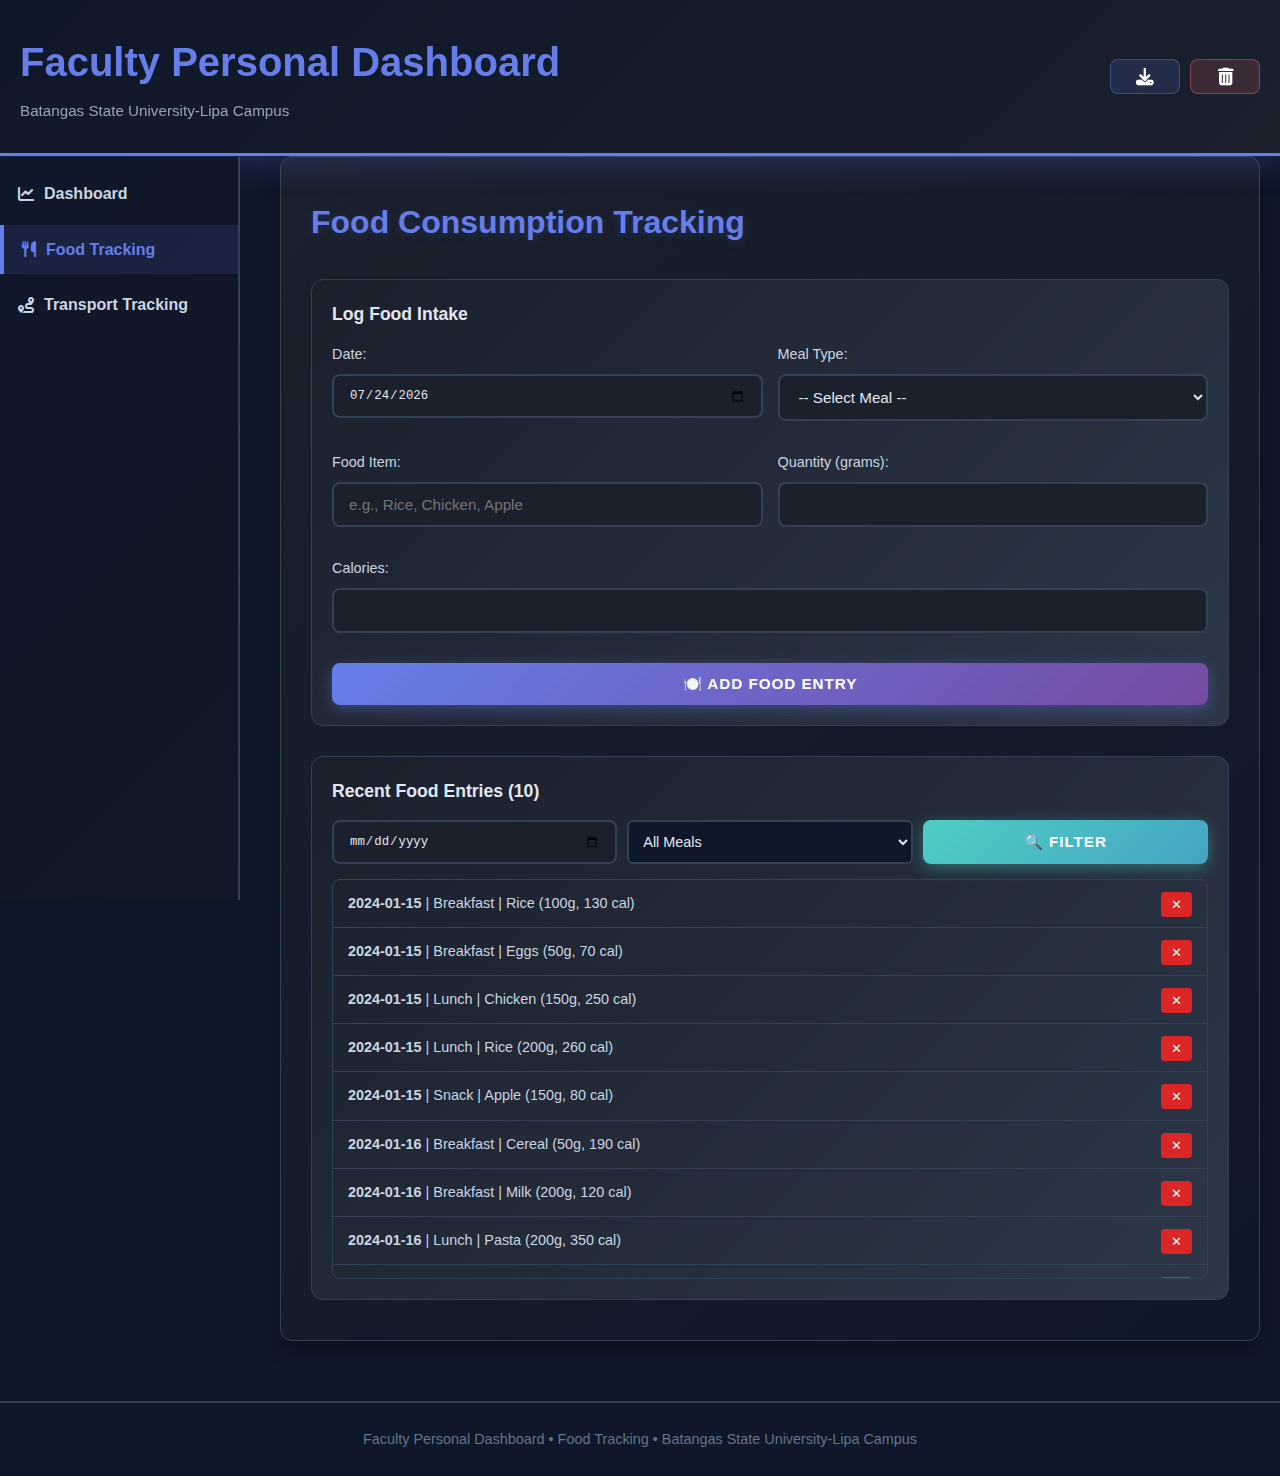
<file: faculty-dashboard/food.html>
<!DOCTYPE html>
<html lang="en">
<head>
    <meta charset="UTF-8">
    <meta name="viewport" content="width=device-width, initial-scale=1.0">
    <title>Food Tracking - Faculty Personal Dashboard</title>
    <link rel="stylesheet" href="https://cdnjs.cloudflare.com/ajax/libs/font-awesome/6.4.0/css/all.min.css">
    <link rel="stylesheet" href="../student-dashboard/styles.css">
</head>
<body>
    <header class="main-header">
        <div class="header-content">
            <div class="logo-section">
                <h1> Faculty Personal Dashboard</h1>
                <p>Batangas State University-Lipa Campus</p>
            </div>
            <div class="header-actions">
                <button id="export-food" class="icon-btn" data-tooltip="Export Food Data"><i class="fas fa-download"></i><span class="icon-label">Export</span></button>
                <button id="clear-food-data" class="icon-btn icon-btn-danger" data-tooltip="Clear Food Data"><i class="fas fa-trash-alt"></i><span class="icon-label">Clear</span></button>
            </div>
        </div>
        <nav class="main-nav">
            <a href="index.html" class="nav-link"><i class="fas fa-chart-line"></i> Dashboard</a>
            <a href="food.html" class="nav-link active"><i class="fas fa-utensils"></i> Food Tracking</a>
            <a href="transport.html" class="nav-link"><i class="fas fa-route"></i> Transport Tracking</a>
        </nav>
    </header>

    <main class="single-page-layout">
        <!-- Food Consumption Entry -->
        <section id="food-entry" class="main-section">
            <h2>Food Consumption Tracking</h2>
            <div class="input-section">
                <div class="manual-input-section">
                    <h3>Log Food Intake</h3>
                    <form id="food-input-form" class="data-form">
                        <div class="form-row">
                            <div class="form-group">
                                <label for="food-date">Date:</label>
                                <input type="date" id="food-date" required>
                            </div>
                            <div class="form-group">
                                <label for="meal-type">Meal Type:</label>
                                <select id="meal-type" required>
                                    <option value="">-- Select Meal --</option>
                                    <option value="Breakfast">Breakfast</option>
                                    <option value="Lunch">Lunch</option>
                                    <option value="Dinner">Dinner</option>
                                    <option value="Snack">Snack</option>
                                </select>
                            </div>
                        </div>
                        <div class="form-row">
                            <div class="form-group">
                                <label for="food-item">Food Item:</label>
                                <input type="text" id="food-item" placeholder="e.g., Rice, Chicken, Apple" required>
                            </div>
                            <div class="form-group">
                                <label for="food-quantity">Quantity (grams):</label>
                                <input type="number" id="food-quantity" min="1" step="1" required>
                            </div>
                        </div>
                        <div class="form-row">
                            <div class="form-group">
                                <label for="food-calories">Calories:</label>
                                <input type="number" id="food-calories" min="0" step="1" required>
                            </div>
                        </div>
                        <button type="submit" class="btn-primary">🍽️ Add Food Entry</button>
                    </form>
                    <div id="food-validation-message" class="validation-msg"></div>
                </div>
            </div>

            <div class="data-list-section">
                <h3>Recent Food Entries (<span id="food-entry-count">0</span>)</h3>
                <div class="data-filters">
                    <input type="date" id="food-filter-date" class="filter-input">
                    <select id="food-filter-meal" class="filter-input">
                        <option value="">All Meals</option>
                        <option value="Breakfast">Breakfast</option>
                        <option value="Lunch">Lunch</option>
                        <option value="Dinner">Dinner</option>
                        <option value="Snack">Snack</option>
                    </select>
                    <button id="food-apply-filters" class="btn-secondary">🔍 Filter</button>
                </div>
                <ul id="food-data-list" class="data-list"></ul>
            </div>
        </section>
    </main>

    <footer class="main-footer">
        <p>Faculty Personal Dashboard • Food Tracking • Batangas State University-Lipa Campus</p>
    </footer>

    <script src="data.js"></script>
    <script src="food.js"></script>
</body>
</html>
</file>
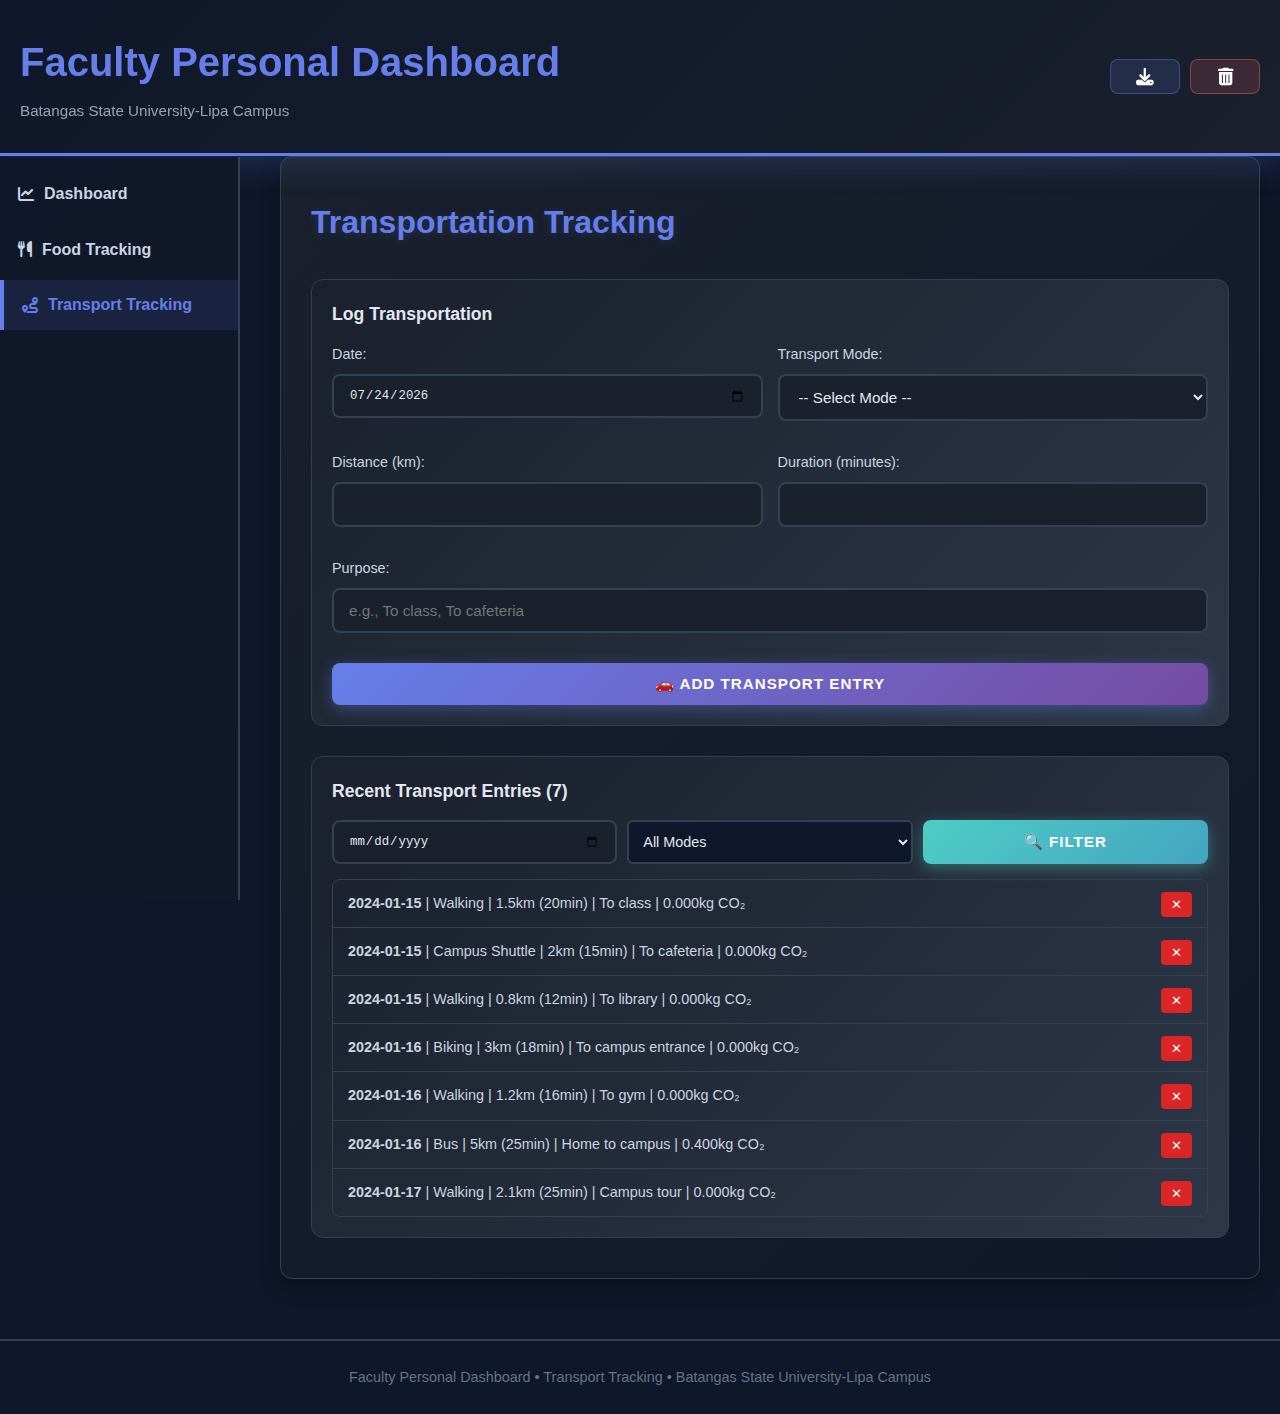
<file: faculty-dashboard/transport.html>
<!DOCTYPE html>
<html lang="en">
<head>
    <meta charset="UTF-8">
    <meta name="viewport" content="width=device-width, initial-scale=1.0">
    <title>Transport Tracking - Faculty Personal Dashboard</title>
    <link rel="stylesheet" href="https://cdnjs.cloudflare.com/ajax/libs/font-awesome/6.4.0/css/all.min.css">
    <link rel="stylesheet" href="../student-dashboard/styles.css">
</head>
<body>
    <header class="main-header">
        <div class="header-content">
            <div class="logo-section">
                <h1> Faculty Personal Dashboard</h1>
                <p>Batangas State University-Lipa Campus</p>
            </div>
            <div class="header-actions">
                <button id="export-transport" class="icon-btn" data-tooltip="Export Transport Data"><i class="fas fa-download"></i><span class="icon-label">Export</span></button>
                <button id="clear-transport-data" class="icon-btn icon-btn-danger" data-tooltip="Clear Transport Data"><i class="fas fa-trash-alt"></i><span class="icon-label">Clear</span></button>
            </div>
        </div>
        <nav class="main-nav">
            <a href="index.html" class="nav-link"><i class="fas fa-chart-line"></i> Dashboard</a>
            <a href="food.html" class="nav-link"><i class="fas fa-utensils"></i> Food Tracking</a>
            <a href="transport.html" class="nav-link active"><i class="fas fa-route"></i> Transport Tracking</a>
        </nav>
    </header>

    <main class="single-page-layout">
        <!-- Transportation Entry -->
        <section id="transport-entry" class="main-section">
            <h2>Transportation Tracking</h2>
            <div class="input-section">
                <div class="manual-input-section">
                    <h3>Log Transportation</h3>
                    <form id="transport-input-form" class="data-form">
                        <div class="form-row">
                            <div class="form-group">
                                <label for="transport-date">Date:</label>
                                <input type="date" id="transport-date" required>
                            </div>
                            <div class="form-group">
                                <label for="transport-mode">Transport Mode:</label>
                                <select id="transport-mode" required>
                                    <option value="">-- Select Mode --</option>
                                    <option value="Walking">Walking</option>
                                    <option value="Biking">Biking</option>
                                    <option value="Campus Shuttle">Campus Shuttle</option>
                                    <option value="Bus">Bus</option>
                                    <option value="Car">Car</option>
                                    <option value="Motorcycle">Motorcycle</option>
                                    <option value="Other">Other</option>
                                </select>
                            </div>
                        </div>
                        <div class="form-row">
                            <div class="form-group">
                                <label for="transport-distance">Distance (km):</label>
                                <input type="number" id="transport-distance" min="0" step="0.1" required>
                            </div>
                            <div class="form-group">
                                <label for="transport-duration">Duration (minutes):</label>
                                <input type="number" id="transport-duration" min="1" step="1" required>
                            </div>
                        </div>
                        <div class="form-row">
                            <div class="form-group">
                                <label for="transport-purpose">Purpose:</label>
                                <input type="text" id="transport-purpose" placeholder="e.g., To class, To cafeteria" required>
                            </div>
                        </div>
                        <button type="submit" class="btn-primary">🚗 Add Transport Entry</button>
                    </form>
                    <div id="transport-validation-message" class="validation-msg"></div>
                </div>
            </div>

            <div class="data-list-section">
                <h3>Recent Transport Entries (<span id="transport-entry-count">0</span>)</h3>
                <div class="data-filters">
                    <input type="date" id="transport-filter-date" class="filter-input">
                    <select id="transport-filter-mode" class="filter-input">
                        <option value="">All Modes</option>
                        <option value="Walking">Walking</option>
                        <option value="Biking">Biking</option>
                        <option value="Campus Shuttle">Campus Shuttle</option>
                        <option value="Bus">Bus</option>
                        <option value="Car">Car</option>
                        <option value="Motorcycle">Motorcycle</option>
                        <option value="Other">Other</option>
                    </select>
                    <button id="transport-apply-filters" class="btn-secondary">🔍 Filter</button>
                </div>
                <ul id="transport-data-list" class="data-list"></ul>
            </div>
        </section>
    </main>

    <footer class="main-footer">
        <p>Faculty Personal Dashboard • Transport Tracking • Batangas State University-Lipa Campus</p>
    </footer>

    <script src="data.js"></script>
    <script src="transport.js"></script>
</body>
</html>
</file>
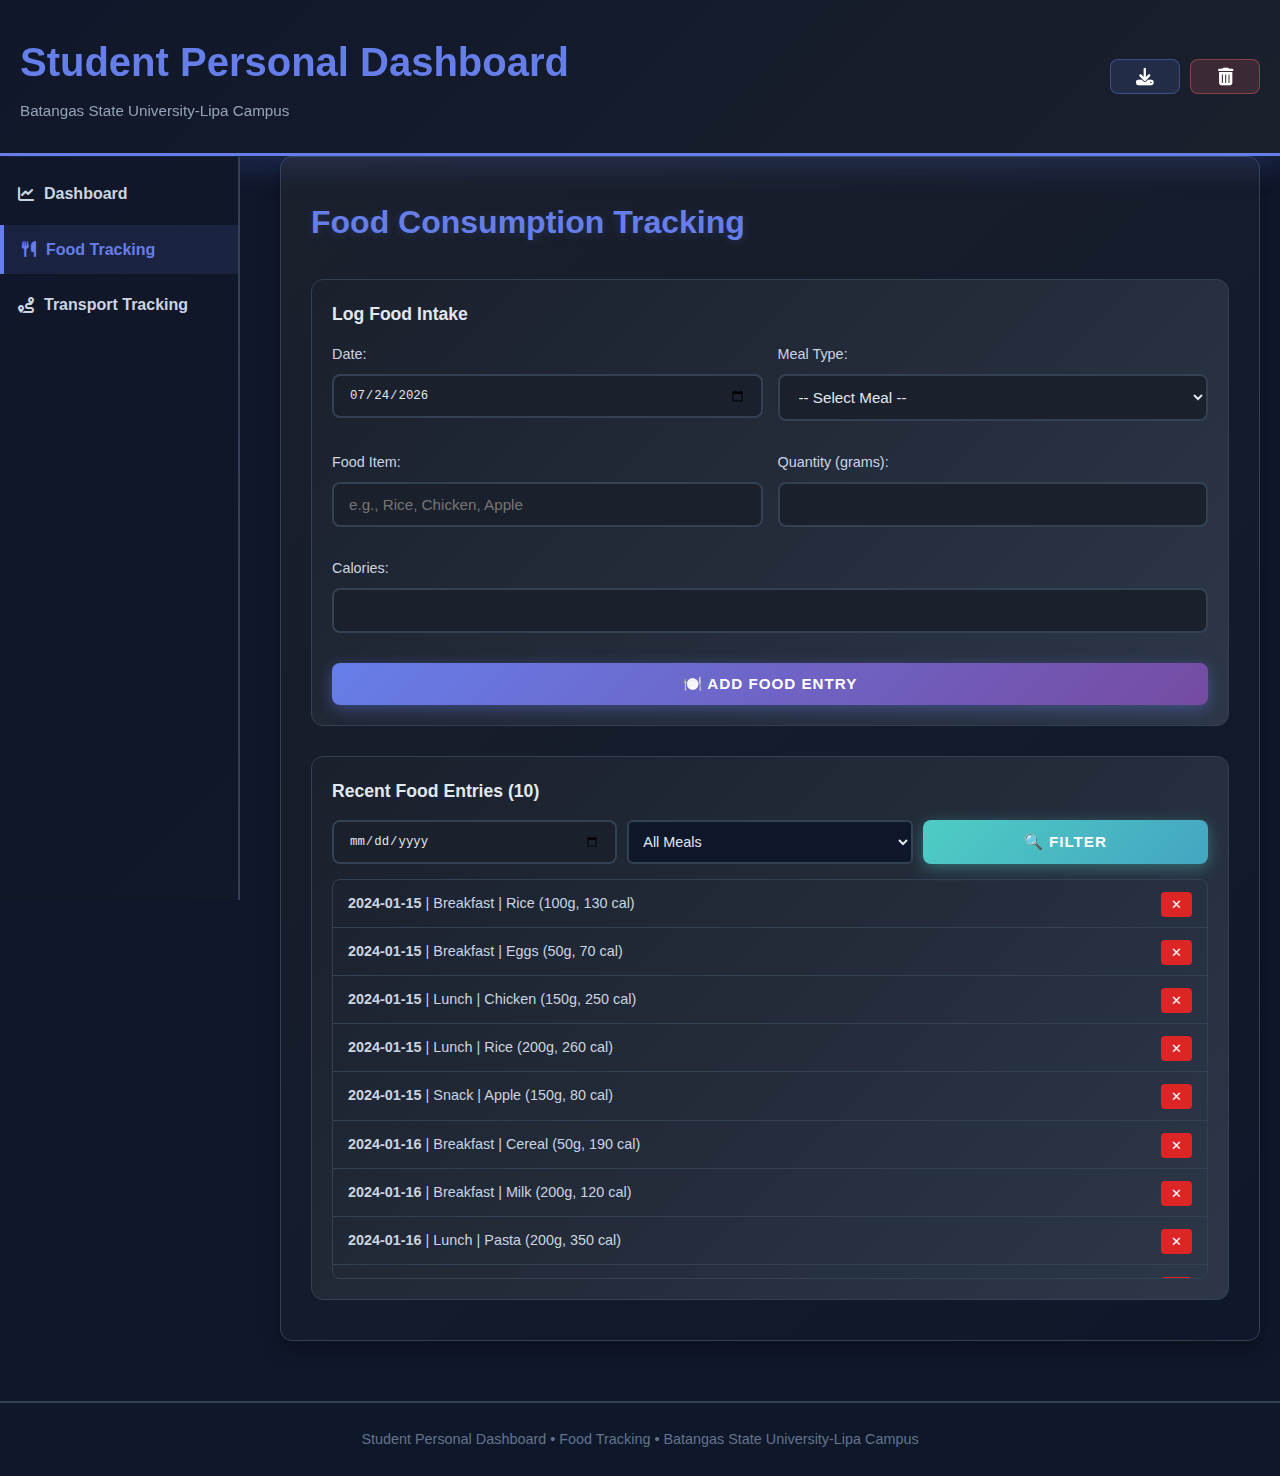
<file: student-dashboard/food.html>
<!DOCTYPE html>
<html lang="en">
<head>
    <meta charset="UTF-8">
    <meta name="viewport" content="width=device-width, initial-scale=1.0">
    <title>Food Tracking - Student Personal Dashboard</title>
    <link rel="stylesheet" href="https://cdnjs.cloudflare.com/ajax/libs/font-awesome/6.4.0/css/all.min.css">
    <link rel="stylesheet" href="styles.css">
</head>
<body>
    <header class="main-header">
        <div class="header-content">
            <div class="logo-section">
                <h1> Student Personal Dashboard</h1>
                <p>Batangas State University-Lipa Campus</p>
            </div>
            <div class="header-actions">
                <button id="export-food" class="icon-btn" data-tooltip="Export Food Data"><i class="fas fa-download"></i><span class="icon-label">Export</span></button>
                <button id="clear-food-data" class="icon-btn icon-btn-danger" data-tooltip="Clear Food Data"><i class="fas fa-trash-alt"></i><span class="icon-label">Clear</span></button>
            </div>
        </div>
        <nav class="main-nav">
            <a href="index.html" class="nav-link"><i class="fas fa-chart-line"></i> Dashboard</a>
            <a href="food.html" class="nav-link active"><i class="fas fa-utensils"></i> Food Tracking</a>
            <a href="transport.html" class="nav-link"><i class="fas fa-route"></i> Transport Tracking</a>
        </nav>
    </header>

    <main class="single-page-layout">
        <!-- Food Consumption Entry -->
        <section id="food-entry" class="main-section">
            <h2>Food Consumption Tracking</h2>
            <div class="input-section">
                <div class="manual-input-section">
                    <h3>Log Food Intake</h3>
                    <form id="food-input-form" class="data-form">
                        <div class="form-row">
                            <div class="form-group">
                                <label for="food-date">Date:</label>
                                <input type="date" id="food-date" required>
                            </div>
                            <div class="form-group">
                                <label for="meal-type">Meal Type:</label>
                                <select id="meal-type" required>
                                    <option value="">-- Select Meal --</option>
                                    <option value="Breakfast">Breakfast</option>
                                    <option value="Lunch">Lunch</option>
                                    <option value="Dinner">Dinner</option>
                                    <option value="Snack">Snack</option>
                                </select>
                            </div>
                        </div>
                        <div class="form-row">
                            <div class="form-group">
                                <label for="food-item">Food Item:</label>
                                <input type="text" id="food-item" placeholder="e.g., Rice, Chicken, Apple" required>
                            </div>
                            <div class="form-group">
                                <label for="food-quantity">Quantity (grams):</label>
                                <input type="number" id="food-quantity" min="1" step="1" required>
                            </div>
                        </div>
                        <div class="form-row">
                            <div class="form-group">
                                <label for="food-calories">Calories:</label>
                                <input type="number" id="food-calories" min="0" step="1" required>
                            </div>
                        </div>
                        <button type="submit" class="btn-primary">🍽️ Add Food Entry</button>
                    </form>
                    <div id="food-validation-message" class="validation-msg"></div>
                </div>
            </div>

            <div class="data-list-section">
                <h3>Recent Food Entries (<span id="food-entry-count">0</span>)</h3>
                <div class="data-filters">
                    <input type="date" id="food-filter-date" class="filter-input">
                    <select id="food-filter-meal" class="filter-input">
                        <option value="">All Meals</option>
                        <option value="Breakfast">Breakfast</option>
                        <option value="Lunch">Lunch</option>
                        <option value="Dinner">Dinner</option>
                        <option value="Snack">Snack</option>
                    </select>
                    <button id="food-apply-filters" class="btn-secondary">🔍 Filter</button>
                </div>
                <ul id="food-data-list" class="data-list"></ul>
            </div>
        </section>
    </main>

    <footer class="main-footer">
        <p>Student Personal Dashboard • Food Tracking • Batangas State University-Lipa Campus</p>
    </footer>

    <script src="data.js"></script>
    <script src="food.js"></script>
</body>
</html>
</file>
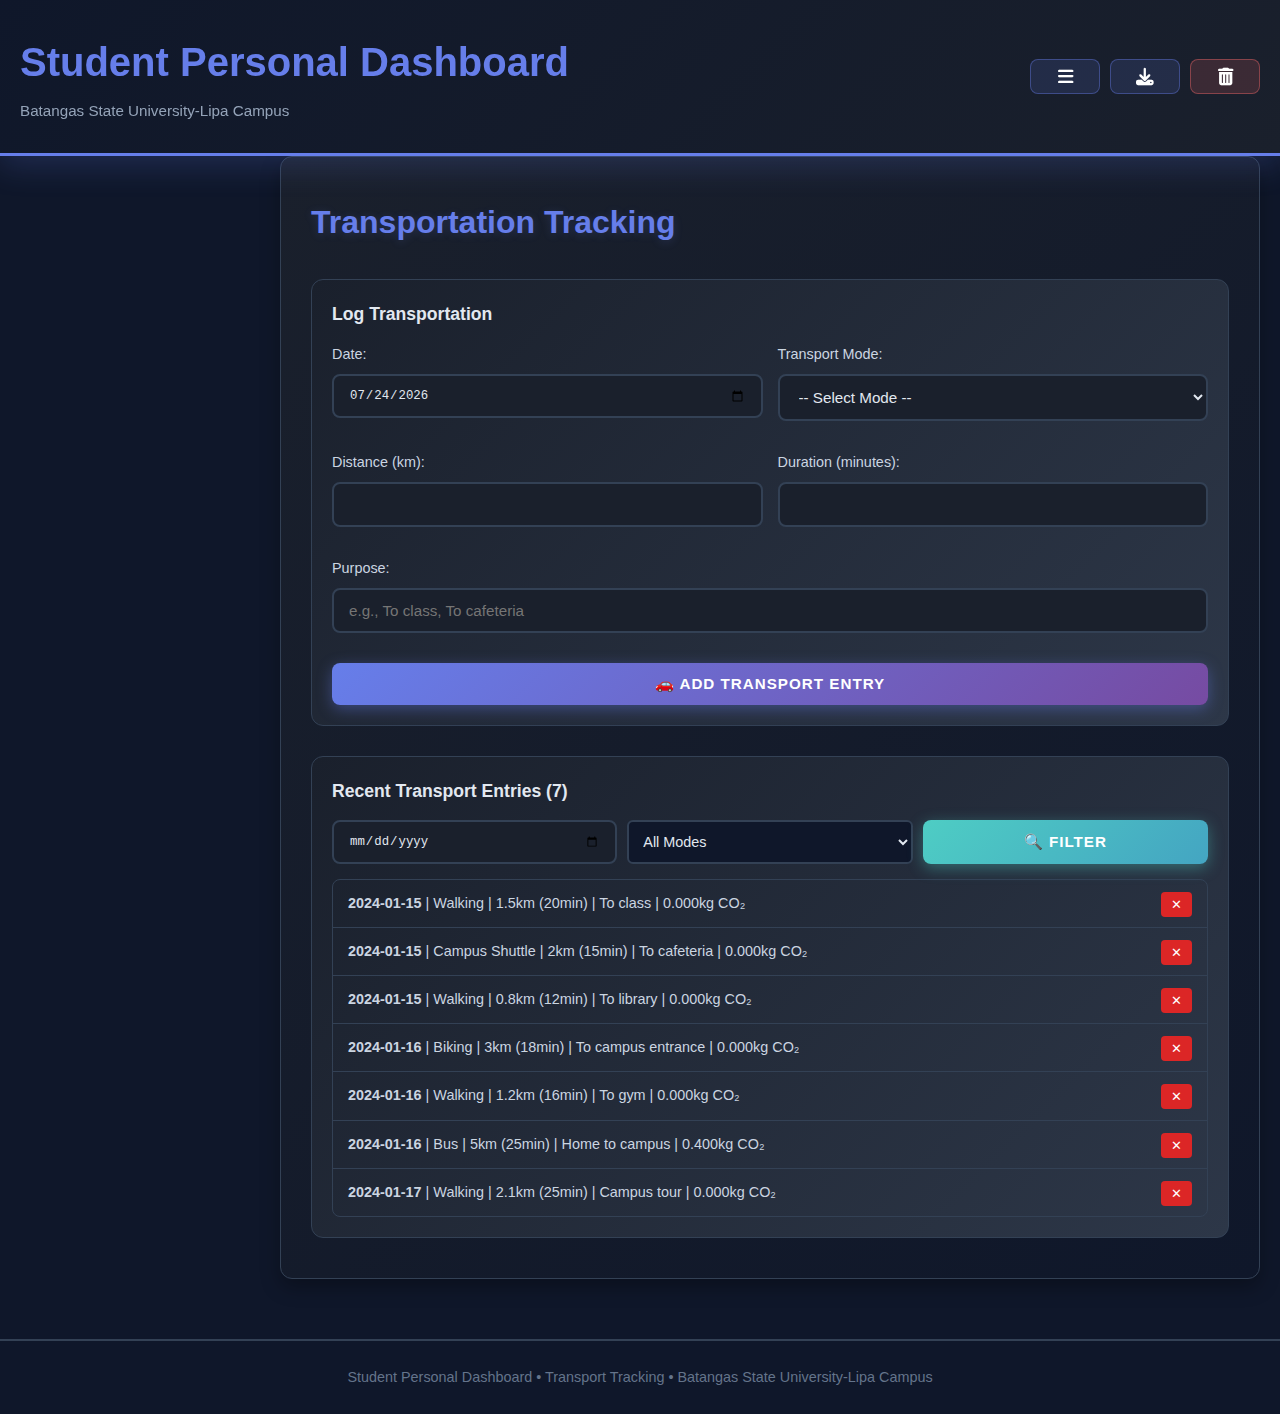
<file: student-dashboard/transport-updated.html>
<!DOCTYPE html>
<html lang="en">
<head>
    <meta charset="UTF-8">
    <meta name="viewport" content="width=device-width, initial-scale=1.0">
    <title>Transport Tracking - Student Personal Dashboard</title>
    <link rel="stylesheet" href="https://cdnjs.cloudflare.com/ajax/libs/font-awesome/6.4.0/css/all.min.css">
    <link rel="stylesheet" href="styles.css">
</head>
<body>
    <header class="main-header">
        <div class="header-content">
            <div class="logo-section">
                <h1>Student Personal Dashboard</h1>
                <p>Batangas State University-Lipa Campus</p>
            </div>
            <div class="header-actions">
                <button id="menu-toggle" class="icon-btn" data-tooltip="Toggle Menu"><i class="fas fa-bars"></i><span class="icon-label">Menu</span></button>
                <button id="export-transport" class="icon-btn" data-tooltip="Export Transport Data"><i class="fas fa-download"></i><span class="icon-label">Export</span></button>
                <button id="clear-transport-data" class="icon-btn icon-btn-danger" data-tooltip="Clear Transport Data"><i class="fas fa-trash-alt"></i><span class="icon-label">Clear</span></button>
            </div>
        </div>
    </header>

    <!-- Sidebar Menu -->
    <nav id="sidebar-menu" class="sidebar-menu">
        <div class="sidebar-header">
            <h3>Menu</h3>
            <button id="close-menu" class="close-btn"><i class="fas fa-times"></i></button>
        </div>
        <ul class="menu-list">
            <li><a href="index.html" class="menu-link"><i class="fas fa-chart-line"></i> Dashboard</a></li>
            <li><a href="food.html" class="menu-link"><i class="fas fa-utensils"></i> Food Tracking</a></li>
            <li><a href="transport.html" class="menu-link active"><i class="fas fa-route"></i> Transport Tracking</a></li>
        </ul>
    </nav>

    <!-- Overlay for mobile menu -->
    <div id="menu-overlay" class="menu-overlay"></div>

    <main class="single-page-layout">
        <!-- Transportation Entry -->
        <section id="transport-entry" class="main-section">
            <h2>Transportation Tracking</h2>
            <div class="input-section">
                <div class="manual-input-section">
                    <h3>Log Transportation</h3>
                    <form id="transport-input-form" class="data-form">
                        <div class="form-row">
                            <div class="form-group">
                                <label for="transport-date">Date:</label>
                                <input type="date" id="transport-date" required>
                            </div>
                            <div class="form-group">
                                <label for="transport-mode">Transport Mode:</label>
                                <select id="transport-mode" required>
                                    <option value="">-- Select Mode --</option>
                                    <option value="Walking">Walking</option>
                                    <option value="Biking">Biking</option>
                                    <option value="Campus Shuttle">Campus Shuttle</option>
                                    <option value="Bus">Bus</option>
                                    <option value="Car">Car</option>
                                    <option value="Motorcycle">Motorcycle</option>
                                    <option value="Other">Other</option>
                                </select>
                            </div>
                        </div>
                        <div class="form-row">
                            <div class="form-group">
                                <label for="transport-distance">Distance (km):</label>
                                <input type="number" id="transport-distance" min="0" step="0.1" required>
                            </div>
                            <div class="form-group">
                                <label for="transport-duration">Duration (minutes):</label>
                                <input type="number" id="transport-duration" min="1" step="1" required>
                            </div>
                        </div>
                        <div class="form-row">
                            <div class="form-group">
                                <label for="transport-purpose">Purpose:</label>
                                <input type="text" id="transport-purpose" placeholder="e.g., To class, To cafeteria" required>
                            </div>
                        </div>
                        <button type="submit" class="btn-primary">🚗 Add Transport Entry</button>
                    </form>
                    <div id="transport-validation-message" class="validation-msg"></div>
                </div>
            </div>

            <div class="data-list-section">
                <h3>Recent Transport Entries (<span id="transport-entry-count">0</span>)</h3>
                <div class="data-filters">
                    <input type="date" id="transport-filter-date" class="filter-input">
                    <select id="transport-filter-mode" class="filter-input">
                        <option value="">All Modes</option>
                        <option value="Walking">Walking</option>
                        <option value="Biking">Biking</option>
                        <option value="Campus Shuttle">Campus Shuttle</option>
                        <option value="Bus">Bus</option>
                        <option value="Car">Car</option>
                        <option value="Motorcycle">Motorcycle</option>
                        <option value="Other">Other</option>
                    </select>
                    <button id="transport-apply-filters" class="btn-secondary">🔍 Filter</button>
                </div>
                <ul id="transport-data-list" class="data-list"></ul>
            </div>
        </section>
    </main>

    <footer class="main-footer">
        <p>Student Personal Dashboard • Transport Tracking • Batangas State University-Lipa Campus</p>
    </footer>

    <script src="data.js"></script>
    <script src="transport.js"></script>
</body>
</html>
</file>
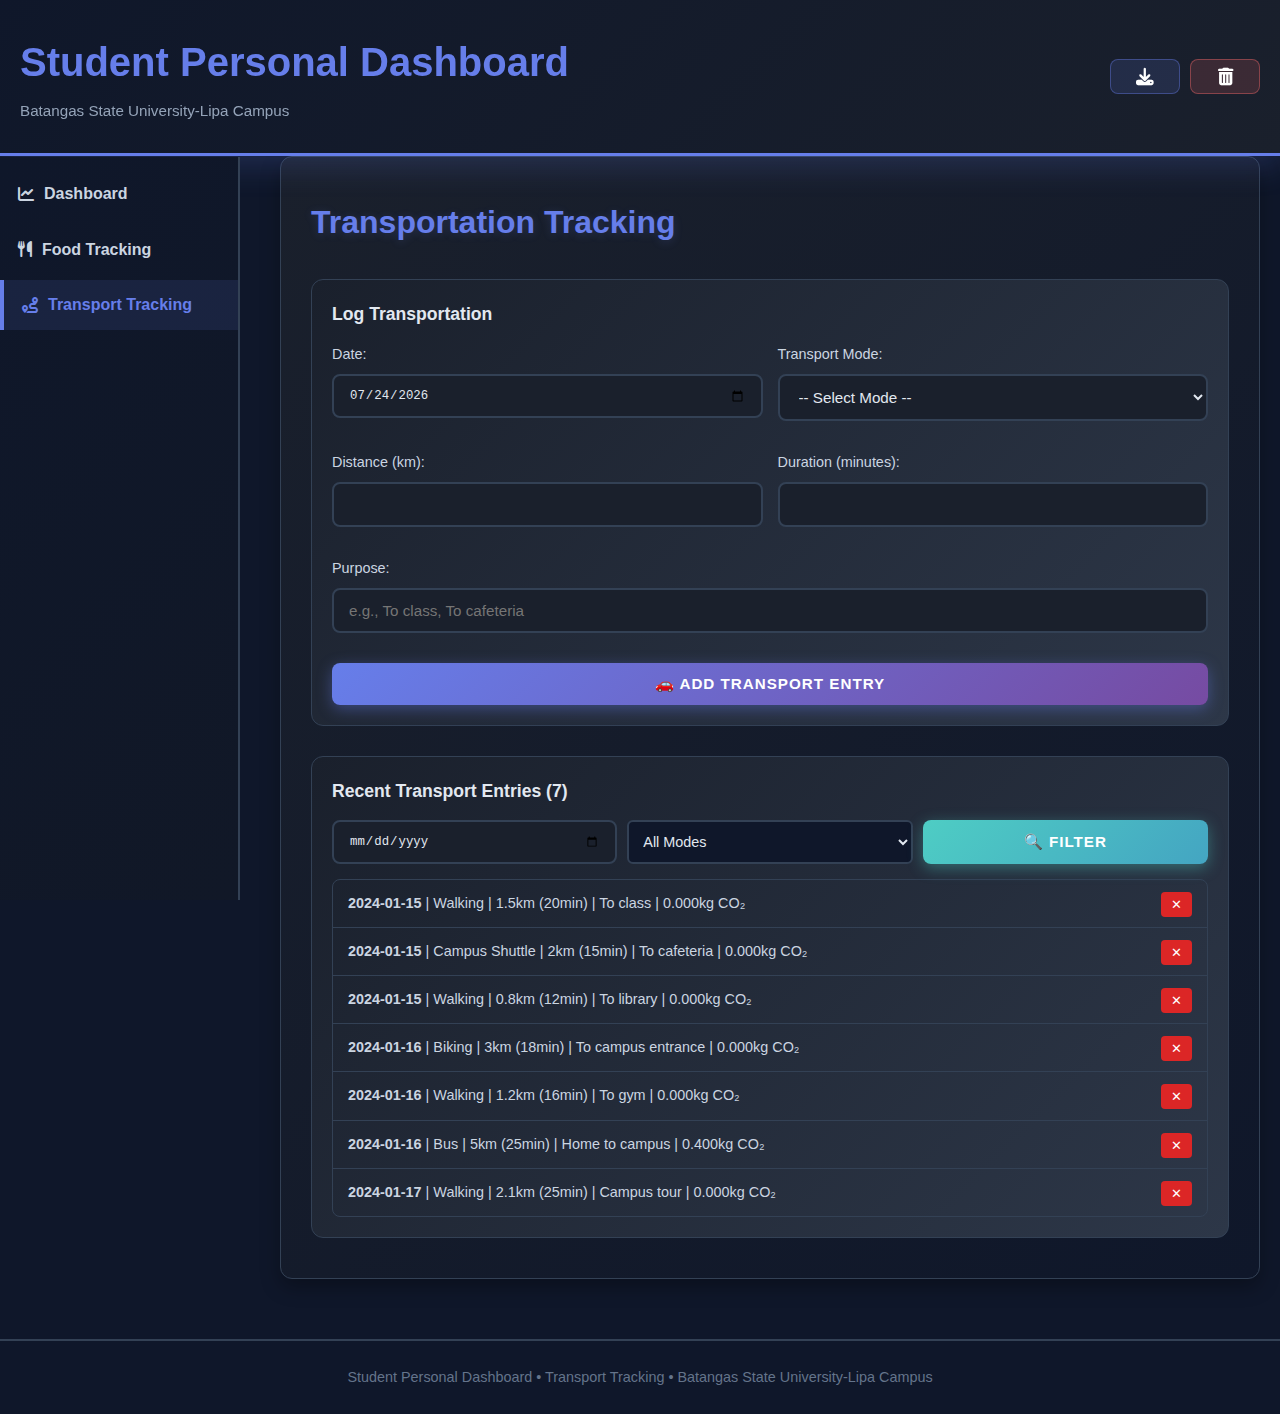
<file: student-dashboard/transport.html>
<!DOCTYPE html>
<html lang="en">
<head>
    <meta charset="UTF-8">
    <meta name="viewport" content="width=device-width, initial-scale=1.0">
    <title>Transport Tracking - Student Personal Dashboard</title>
    <link rel="stylesheet" href="https://cdnjs.cloudflare.com/ajax/libs/font-awesome/6.4.0/css/all.min.css">
    <link rel="stylesheet" href="styles.css">
</head>
<body>
    <header class="main-header">
        <div class="header-content">
            <div class="logo-section">
                <h1> Student Personal Dashboard</h1>
                <p>Batangas State University-Lipa Campus</p>
            </div>
            <div class="header-actions">
                <button id="export-transport" class="icon-btn" data-tooltip="Export Transport Data"><i class="fas fa-download"></i><span class="icon-label">Export</span></button>
                <button id="clear-transport-data" class="icon-btn icon-btn-danger" data-tooltip="Clear Transport Data"><i class="fas fa-trash-alt"></i><span class="icon-label">Clear</span></button>
            </div>
        </div>
        <nav class="main-nav">
            <a href="index.html" class="nav-link"><i class="fas fa-chart-line"></i> Dashboard</a>
            <a href="food.html" class="nav-link"><i class="fas fa-utensils"></i> Food Tracking</a>
            <a href="transport.html" class="nav-link active"><i class="fas fa-route"></i> Transport Tracking</a>
        </nav>
    </header>

    <main class="single-page-layout">
        <!-- Transportation Entry -->
        <section id="transport-entry" class="main-section">
            <h2>Transportation Tracking</h2>
            <div class="input-section">
                <div class="manual-input-section">
                    <h3>Log Transportation</h3>
                    <form id="transport-input-form" class="data-form">
                        <div class="form-row">
                            <div class="form-group">
                                <label for="transport-date">Date:</label>
                                <input type="date" id="transport-date" required>
                            </div>
                            <div class="form-group">
                                <label for="transport-mode">Transport Mode:</label>
                                <select id="transport-mode" required>
                                    <option value="">-- Select Mode --</option>
                                    <option value="Walking">Walking</option>
                                    <option value="Biking">Biking</option>
                                    <option value="Campus Shuttle">Campus Shuttle</option>
                                    <option value="Bus">Bus</option>
                                    <option value="Car">Car</option>
                                    <option value="Motorcycle">Motorcycle</option>
                                    <option value="Other">Other</option>
                                </select>
                            </div>
                        </div>
                        <div class="form-row">
                            <div class="form-group">
                                <label for="transport-distance">Distance (km):</label>
                                <input type="number" id="transport-distance" min="0" step="0.1" required>
                            </div>
                            <div class="form-group">
                                <label for="transport-duration">Duration (minutes):</label>
                                <input type="number" id="transport-duration" min="1" step="1" required>
                            </div>
                        </div>
                        <div class="form-row">
                            <div class="form-group">
                                <label for="transport-purpose">Purpose:</label>
                                <input type="text" id="transport-purpose" placeholder="e.g., To class, To cafeteria" required>
                            </div>
                        </div>
                        <button type="submit" class="btn-primary">🚗 Add Transport Entry</button>
                    </form>
                    <div id="transport-validation-message" class="validation-msg"></div>
                </div>
            </div>

            <div class="data-list-section">
                <h3>Recent Transport Entries (<span id="transport-entry-count">0</span>)</h3>
                <div class="data-filters">
                    <input type="date" id="transport-filter-date" class="filter-input">
                    <select id="transport-filter-mode" class="filter-input">
                        <option value="">All Modes</option>
                        <option value="Walking">Walking</option>
                        <option value="Biking">Biking</option>
                        <option value="Campus Shuttle">Campus Shuttle</option>
                        <option value="Bus">Bus</option>
                        <option value="Car">Car</option>
                        <option value="Motorcycle">Motorcycle</option>
                        <option value="Other">Other</option>
                    </select>
                    <button id="transport-apply-filters" class="btn-secondary">🔍 Filter</button>
                </div>
                <ul id="transport-data-list" class="data-list"></ul>
            </div>
        </section>
    </main>

    <footer class="main-footer">
        <p>Student Personal Dashboard • Transport Tracking • Batangas State University-Lipa Campus</p>
    </footer>

    <script src="data.js"></script>
    <script src="transport.js"></script>
</body>
</html>
</file>
<file: student-dashboard/styles.css>
* {
    margin: 0;
    padding: 0;
    box-sizing: border-box;
}

body {
    font-family: 'Segoe UI', Tahoma, Geneva, Verdana, sans-serif;
    background: #0f172a;
    color: #e2e8f0;
    line-height: 1.6;
}

/* Tooltip Styles */
[data-tooltip] {
    position: relative;
    cursor: help;
}

[data-tooltip]:hover::before {
    content: attr(data-tooltip);
    position: absolute;
    bottom: 125%;
    left: 50%;
    transform: translateX(-50%);
    padding: 12px 16px;
    background-color: #1e293b;
    color: #fbbf24;
    border: 2px solid #667eea;
    border-radius: 8px;
    font-size: 0.9em;
    font-weight: 500;
    white-space: normal;
    width: 280px;
    z-index: 1000;
    box-shadow: 0 10px 30px rgba(0, 0, 0, 0.5);
    line-height: 1.5;
    text-align: left;
}

[data-tooltip]:hover::after {
    content: '';
    position: absolute;
    bottom: 116%;
    left: 50%;
    transform: translateX(-50%);
    border: 8px solid transparent;
    border-top-color: #667eea;
    z-index: 1000;
}

/* Header */
.main-header {
    background: linear-gradient(135deg, #0f172a 0%, #1a202c 100%);
    border-bottom: 3px solid #667eea;
    padding: 30px 20px;
    box-shadow: 0 10px 30px rgba(102, 126, 234, 0.2);
    position: sticky;
    top: 0;
    z-index: 100;
}

.header-content {
    max-width: 1400px;
    margin: 0 auto;
    display: flex;
    justify-content: space-between;
    align-items: center;
    flex-wrap: wrap;
    gap: 20px;
}

.logo-section h1 {
    font-size: 2.5em;
    color: #667eea;
    margin-bottom: 5px;
}

.logo-section p {
    color: #94a3b8;
    font-size: 0.95em;
}

.header-actions {
    display: flex;
    gap: 10px;
    flex-wrap: wrap;
}

/* Icon Buttons */
.icon-btn {
    font-size: 1.1em;
    background: rgba(102, 126, 234, 0.15);
    border: 1px solid rgba(102, 126, 234, 0.4);
    cursor: pointer;
    padding: 8px 10px;
    border-radius: 8px;
    transition: all 0.3s ease;
    position: relative;
    display: flex;
    flex-direction: column;
    align-items: center;
    justify-content: center;
    gap: 0;
    color: #ffffff;
    min-width: 70px;
}

.icon-btn:hover {
    background: rgba(102, 126, 234, 0.25);
    transform: scale(1.05);
}

.icon-label {
    font-size: 0.65em;
    font-weight: 500;
    white-space: nowrap;
    opacity: 0;
    position: absolute;
    bottom: -28px;
    left: 50%;
    transform: translateX(-50%);
    transition: opacity 0.3s ease;
    pointer-events: none;
}

.icon-btn:hover .icon-label {
    opacity: 0.9;
}

.icon-btn-danger {
    border-color: rgba(255, 107, 107, 0.4);
    background: rgba(255, 107, 107, 0.15);
}

.icon-btn-danger:hover {
    background: rgba(255, 107, 107, 0.25);
}

/* Date Selector */
.date-selector {
    display: flex;
    align-items: center;
    gap: 10px;
    margin-bottom: 20px;
    background: rgba(26, 32, 44, 0.6);
    padding: 15px;
    border-radius: 8px;
    border: 1px solid rgba(51, 65, 85, 0.6);
}

.date-selector label {
    color: #cbd5e1;
    font-weight: 500;
}

.date-selector input[type="date"] {
    padding: 8px 12px;
    background: #1a202c;
    border: 2px solid #334155;
    border-radius: 6px;
    color: #e2e8f0;
    font-size: 0.9em;
}

/* Single Page Layout */
.single-page-layout {
    max-width: 1400px;
    margin: 0 auto;
    padding: 0 20px;
    margin-left: 260px; /* leave space for left navigation */
}

/* Left side navigation (converts header nav into a sidebar) */
.main-nav {
    position: fixed;
    top: var(--header-height, 110px); /* sit below header */
    left: 0;
    height: calc(100vh - var(--header-height, 110px));
    width: 240px;
    background: linear-gradient(135deg, #0f172a 0%, #111827 100%);
    border-right: 2px solid #334155;
    padding-top: 12px;
    display: flex;
    flex-direction: column;
    gap: 6px;
    z-index: 150;
}

.main-nav .nav-link {
    color: #cbd5e1;
    text-decoration: none;
    padding: 12px 18px;
    display: flex;
    align-items: center;
    gap: 10px;
    font-weight: 600;
    transition: all 0.2s ease;
}

.main-nav .nav-link:hover {
    background: rgba(102, 126, 234, 0.06);
    color: #667eea;
    padding-left: 22px;
}

.main-nav .nav-link.active {
    background: rgba(102, 126, 234, 0.12);
    color: #667eea;
    border-left: 4px solid #667eea;
}

/* Ensure header sits above sidebar visually */
.main-header {
    z-index: 200;
}

.main-section {
    margin-bottom: 60px;
    padding: 40px 30px;
    background: linear-gradient(135deg, #1a202c 0%, #0f172a 100%);
    border-radius: 12px;
    border: 1px solid #334155;
    box-shadow: 0 8px 20px rgba(0, 0, 0, 0.3);
}

.main-section h2 {
    color: #667eea;
    font-size: 2em;
    margin-bottom: 30px;
    text-shadow: 0 2px 10px rgba(102, 126, 234, 0.2);
}

.main-section h3 {
    color: #e2e8f0;
    margin-bottom: 15px;
    font-size: 1.1em;
}

/* KPI Grid */
.kpi-grid {
    display: grid;
    grid-template-columns: repeat(auto-fit, minmax(280px, 1fr));
    gap: 20px;
    margin-bottom: 40px;
}

.kpi-card {
    padding: 25px;
    border-radius: 12px;
    box-shadow: 0 8px 20px rgba(0, 0, 0, 0.3);
    transition: all 0.3s ease;
    display: flex;
    flex-direction: column;
    color: white;
    position: relative;
    overflow: hidden;
}

.kpi-card:hover {
    transform: translateY(-8px);
    box-shadow: 0 15px 40px rgba(0, 0, 0, 0.4);
}

.kpi-card-primary {
    background: linear-gradient(135deg, #22c55e 0%, #16a34a 100%);
}

.kpi-card-secondary {
    background: linear-gradient(135deg, #3b82f6 0%, #1d4ed8 100%);
}

.kpi-card-tertiary {
    background: linear-gradient(135deg, #14b8a6 0%, #0d9488 100%);
}

.kpi-header {
    display: flex;
    justify-content: space-between;
    align-items: center;
    margin-bottom: 12px;
}

.kpi-label {
    color: rgba(255, 255, 255, 0.95);
    font-size: 0.95em;
    font-weight: 600;
}

.kpi-icon {
    font-size: 2em;
    opacity: 0.85;
}

.kpi-main-value {
    font-size: 3.2em;
    font-weight: bold;
    margin-bottom: 8px;
    color: white;
    text-shadow: 0 2px 4px rgba(0, 0, 0, 0.2);
}

.kpi-subunit {
    color: rgba(255, 255, 255, 0.75);
    font-size: 0.9em;
    margin-bottom: 15px;
    font-weight: 500;
}

.kpi-details {
    border-top: 1px solid rgba(255, 255, 255, 0.3);
    padding-top: 12px;
    font-size: 0.85em;
}

.detail-row {
    display: flex;
    justify-content: space-between;
    align-items: center;
    margin-bottom: 10px;
}

.detail-row:last-child {
    margin-bottom: 0;
}

.detail-label {
    display: flex;
    align-items: center;
    gap: 8px;
    font-size: 0.85em;
    font-weight: 500;
    color: rgba(255, 255, 255, 0.9);
}

.detail-label i {
    font-size: 0.95em;
    opacity: 0.85;
    width: 18px;
    text-align: center;
}

.detail-value {
    font-weight: 600;
    color: rgba(255, 255, 255, 0.95);
    text-align: right;
    font-size: 0.9em;
}

/* Dashboard Grid */
.dashboard-grid {
    display: grid;
    grid-template-columns: repeat(auto-fit, minmax(400px, 1fr));
    gap: 25px;
    margin-bottom: 40px;
}

.chart-container {
    background: linear-gradient(135deg, #1a202c 0%, #2d3748 100%);
    padding: 20px;
    border-radius: 12px;
    box-shadow: 0 8px 20px rgba(0, 0, 0, 0.3);
    border: 1px solid #334155;
    transition: all 0.3s ease;
    min-height: 350px;
    display: flex;
    flex-direction: column;
}

.chart-container:hover {
    transform: translateY(-3px);
    box-shadow: 0 12px 30px rgba(102, 126, 234, 0.2);
}

.chart-container h3 {
    color: #e2e8f0;
    margin-bottom: 15px;
    font-size: 1.1em;
    font-weight: 600;
}

.chart-container canvas {
    max-width: 100%;
    height: 250px;
    flex: 1;
}

/* Forms and Inputs */
.form-row {
    display: grid;
    grid-template-columns: repeat(auto-fit, minmax(200px, 1fr));
    gap: 15px;
    margin-bottom: 15px;
}

.form-group {
    display: flex;
    flex-direction: column;
}

.form-group label {
    color: #cbd5e1;
    margin-bottom: 8px;
    font-weight: 500;
    font-size: 0.9em;
}

input:not([type="checkbox"]):not([type="radio"]),
select,
textarea {
    padding: 12px 15px;
    background: #1a202c;
    border: 2px solid #334155;
    border-radius: 8px;
    color: #e2e8f0;
    font-size: 0.95em;
    transition: all 0.3s ease;
}

input:not([type="checkbox"]):not([type="radio"]):focus,
select:focus,
textarea:focus {
    outline: none;
    border-color: #667eea;
    box-shadow: 0 0 0 3px rgba(102, 126, 234, 0.2);
    background: #0f172a;
}

/* Buttons */
.btn-primary, .btn-secondary, .btn-danger {
    padding: 12px 25px;
    border: none;
    border-radius: 8px;
    font-size: 0.95em;
    cursor: pointer;
    transition: all 0.3s ease;
    font-weight: 600;
    text-transform: uppercase;
    letter-spacing: 1px;
    width: 100%;
}

.btn-primary {
    background: linear-gradient(135deg, #667eea 0%, #764ba2 100%);
    color: white;
    box-shadow: 0 4px 15px rgba(102, 126, 234, 0.4);
}

.btn-primary:hover {
    transform: translateY(-2px);
    box-shadow: 0 6px 20px rgba(102, 126, 234, 0.6);
}

.btn-secondary {
    background: linear-gradient(135deg, #4ecdc4 0%, #44a5c2 100%);
    color: white;
    box-shadow: 0 4px 15px rgba(78, 205, 196, 0.4);
}

.btn-secondary:hover {
    transform: translateY(-2px);
    box-shadow: 0 6px 20px rgba(78, 205, 196, 0.6);
}

.btn-danger {
    background: linear-gradient(135deg, #ff6b6b 0%, #ee5a6f 100%);
    color: white;
    box-shadow: 0 4px 15px rgba(255, 107, 107, 0.4);
}

.btn-danger:hover {
    transform: translateY(-2px);
    box-shadow: 0 6px 20px rgba(255, 107, 107, 0.6);
}

/* Input Section */
.input-section {
    margin-bottom: 30px;
}

.manual-input-section {
    background: linear-gradient(135deg, #1a202c 0%, #2d3748 100%);
    padding: 20px;
    border-radius: 12px;
    border: 1px solid #334155;
}

.data-form {
    display: flex;
    flex-direction: column;
    gap: 15px;
}

/* Data List */
.data-list-section {
    background: linear-gradient(135deg, #1a202c 0%, #2d3748 100%);
    padding: 20px;
    border-radius: 12px;
    border: 1px solid #334155;
}

.data-filters {
    display: grid;
    grid-template-columns: repeat(auto-fit, minmax(150px, 1fr));
    gap: 10px;
    margin-bottom: 15px;
}

.filter-input {
    padding: 10px;
    background: #0f172a;
    border: 2px solid #334155;
    border-radius: 6px;
    color: #e2e8f0;
    font-size: 0.9em;
}

.data-list {
    list-style: none;
    max-height: 400px;
    overflow-y: auto;
    border: 1px solid #334155;
    border-radius: 8px;
}

.data-list li {
    padding: 12px 15px;
    border-bottom: 1px solid #334155;
    color: #cbd5e1;
    font-size: 0.9em;
    transition: background 0.2s ease;
}

.data-list li:hover {
    background: #334155;
    color: #e2e8f0;
}

.data-list li:last-child {
    border-bottom: none;
}

/* Validation Messages */
.validation-msg {
    padding: 15px;
    border-radius: 8px;
    margin-bottom: 15px;
    font-weight: 500;
    display: none;
}

.validation-msg.success {
    background: rgba(34, 197, 94, 0.2);
    border-left: 4px solid #22c55e;
    color: #86efac;
}

.validation-msg.error {
    background: rgba(220, 38, 38, 0.2);
    border-left: 4px solid #dc2626;
    color: #fca5a5;
}

/* Footer */
.main-footer {
    background: #0f172a;
    border-top: 2px solid #334155;
    padding: 25px 20px;
    text-align: center;
    color: #64748b;
    margin-top: 50px;
    font-size: 0.9em;
}

/* Scrollbar */
::-webkit-scrollbar {
    width: 8px;
    height: 8px;
}

::-webkit-scrollbar-track {
    background: #1a202c;
}

::-webkit-scrollbar-thumb {
    background: #667eea;
    border-radius: 4px;
}

::-webkit-scrollbar-thumb:hover {
    background: #764ba2;
}

/* Responsive */
@media (max-width: 1024px) {
    .input-section {
        grid-template-columns: 1fr;
    }

    .dashboard-grid {
        grid-template-columns: 1fr;
    }

    .header-content {
        flex-direction: column;
        text-align: center;
    }

    .main-section {
        padding: 25px 20px;
    }

    /* collapse left nav on narrower screens */
    .single-page-layout {
        margin-left: 0;
    }

    .main-nav {
        position: relative;
        width: 100%;
        height: auto;
        flex-direction: row;
        justify-content: center;
        padding-top: 0;
        border-right: none;
        border-bottom: 2px solid #334155;
    }

    .main-nav .nav-link {
        padding: 10px 12px;
    }
}

@media (max-width: 768px) {
    .kpi-grid {
        grid-template-columns: 1fr 1fr;
        gap: 15px;
    }

    .kpi-card {
        padding: 20px;
    }

    .kpi-main-value {
        font-size: 2.2em;
    }

    .kpi-icon {
        font-size: 2em;
    }

    .main-header {
        padding: 20px 15px;
    }

    .logo-section h1 {
        font-size: 1.8em;
    }

    .main-section h2 {
        font-size: 1.5em;
    }
}

@media (max-width: 480px) {
    .kpi-grid {
        grid-template-columns: 1fr;
    }

    .logo-section h1 {
        font-size: 1.5em;
    }

    button {
        padding: 10px 15px;
        font-size: 0.85em;
    }
}
/* Sidebar Menu */
.sidebar-menu {
    position: fixed;
    top: 0;
    left: -300px;
    width: 280px;
    height: 100vh;
    background: linear-gradient(135deg, #1a202c 0%, #2d3748 100%);
    box-shadow: 2px 0 10px rgba(0, 0, 0, 0.3);
    transition: left 0.3s ease;
    z-index: 1000;
    border-right: 2px solid #667eea;
}

.sidebar-menu.open {
    left: 0;
}

.sidebar-header {
    display: flex;
    justify-content: space-between;
    align-items: center;
    padding: 20px;
    border-bottom: 1px solid #334155;
}

.sidebar-header h3 {
    color: #667eea;
    margin: 0;
    font-size: 1.2em;
}

.close-btn {
    background: none;
    border: none;
    color: #cbd5e1;
    font-size: 1.2em;
    cursor: pointer;
    padding: 5px;
    border-radius: 4px;
    transition: all 0.3s ease;
}

.close-btn:hover {
    background: rgba(102, 126, 234, 0.2);
    color: #667eea;
}

.menu-list {
    list-style: none;
    padding: 0;
    margin: 20px 0 0 0;
}

.menu-list li {
    border-bottom: 1px solid #334155;
}

.menu-list li:last-child {
    border-bottom: none;
}

.menu-link {
    display: block;
    padding: 15px 20px;
    color: #cbd5e1;
    text-decoration: none;
    font-weight: 500;
    transition: all 0.3s ease;
    display: flex;
    align-items: center;
    gap: 12px;
}

.menu-link:hover {
    background: rgba(102, 126, 234, 0.1);
    color: #667eea;
    padding-left: 25px;
}

.menu-link.active {
    background: rgba(102, 126, 234, 0.2);
    color: #667eea;
    border-left: 4px solid #667eea;
}

.menu-link i {
    font-size: 1.1em;
    width: 20px;
    text-align: center;
}

/* Menu Overlay */
.menu-overlay {
    position: fixed;
    top: 0;
    left: 0;
    width: 100%;
    height: 100%;
    background: rgba(0, 0, 0, 0.5);
    opacity: 0;
    visibility: hidden;
    transition: all 0.3s ease;
    z-index: 999;
}

.menu-overlay.active {
    opacity: 1;
    visibility: visible;
}
</file>
